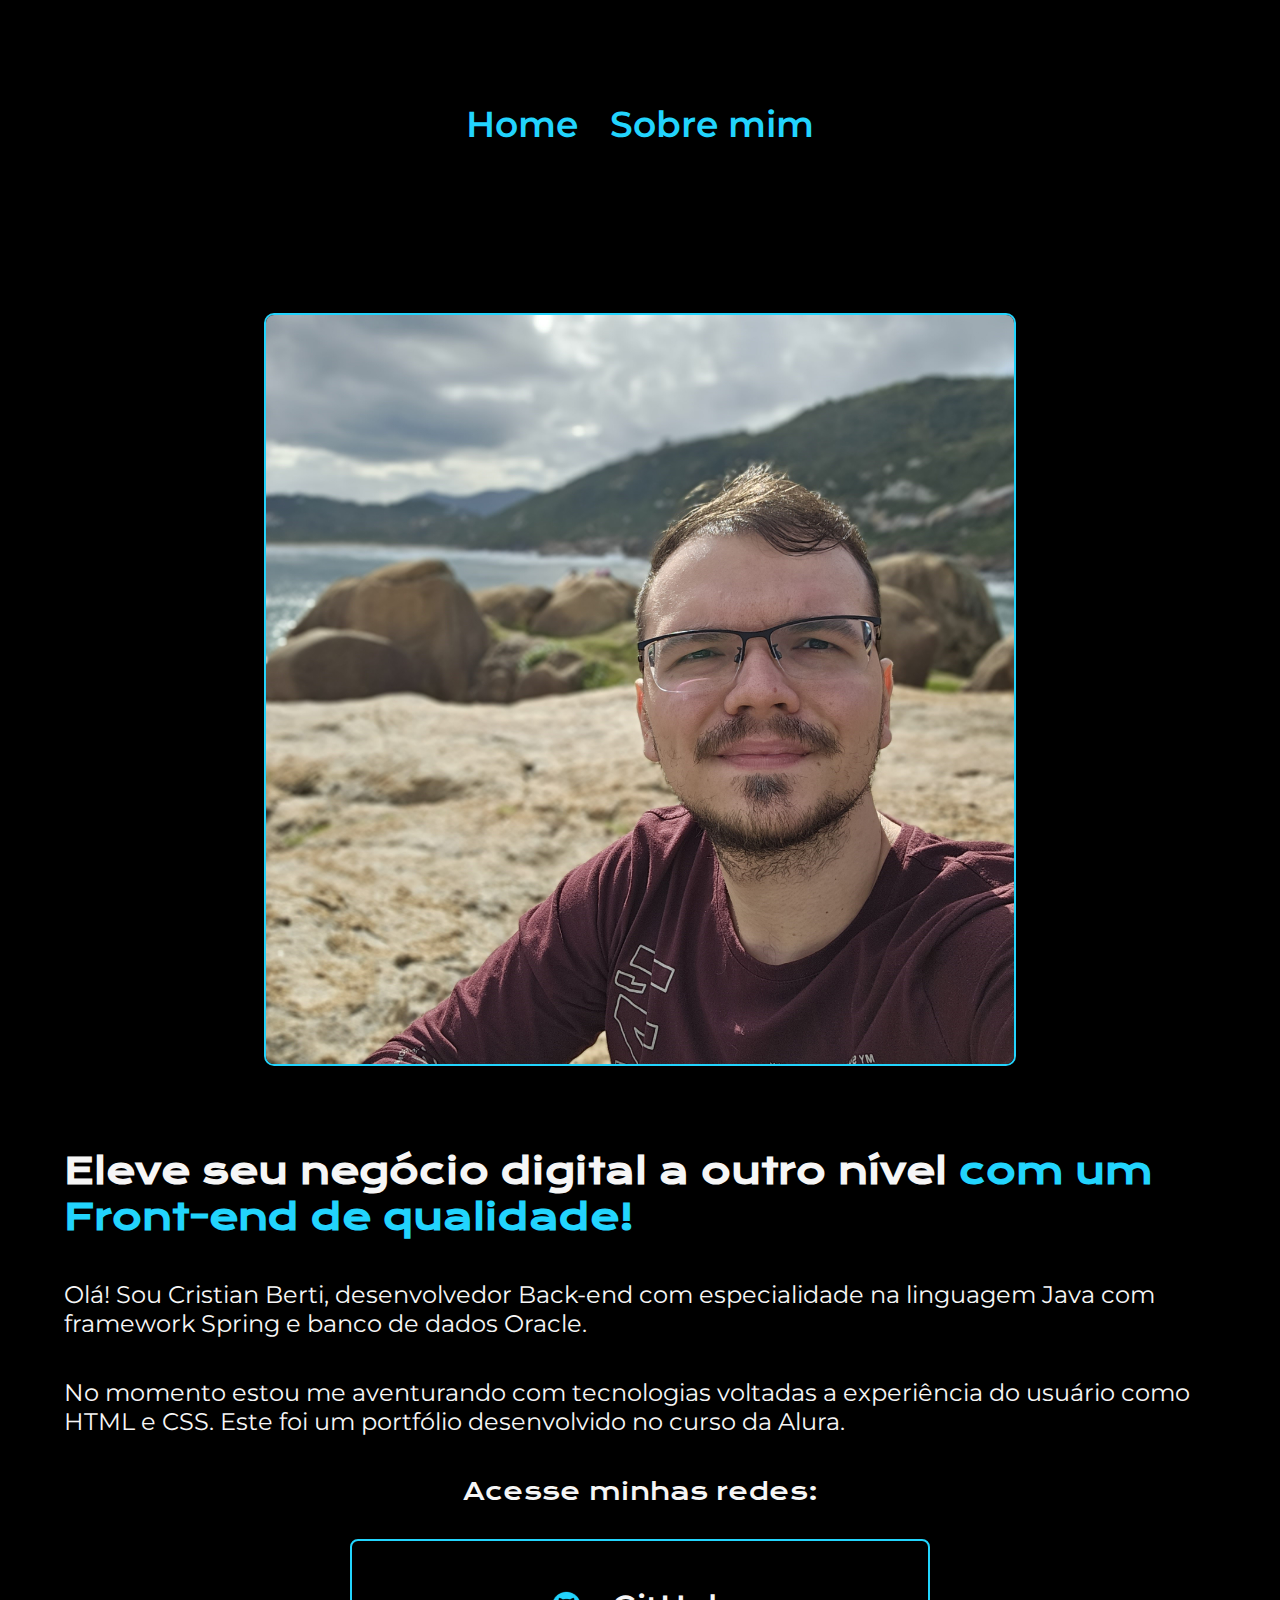
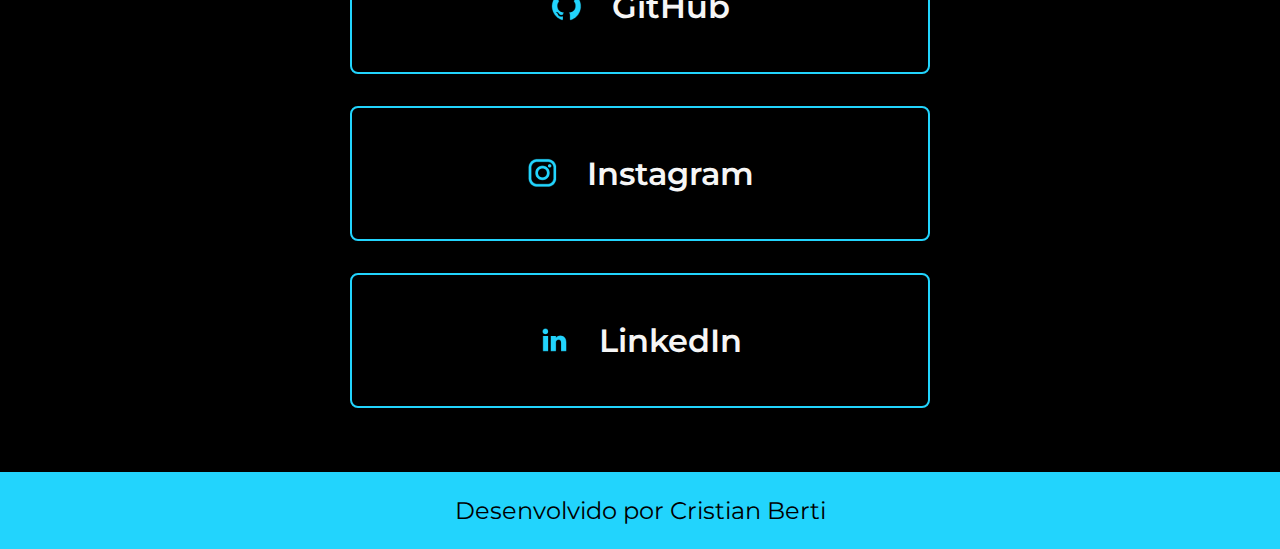
<file: index.html>
<!DOCTYPE html>
<html lang="pt-br">
<head>
    <meta charset="UTF-8">
    <meta name="viewport" content="width=device-width, initial-scale=1">
    <title>Portfólio</title>
    <link rel="stylesheet" href="./styles/reset.css">
    <link rel="stylesheet" href="./styles/style.css">
    <link rel="apple-touch-icon-precomposed" sizes="57x57" href="./assets/apple-touch-icon-57x57.png"/>
    <link rel="apple-touch-icon-precomposed" sizes="114x114" href="./assets/apple-touch-icon-114x114.png"/>
    <link rel="apple-touch-icon-precomposed" sizes="72x72" href="./assets/apple-touch-icon-72x72.png"/>
    <link rel="apple-touch-icon-precomposed" sizes="144x144" href="./assets/apple-touch-icon-144x144.png"/>
    <link rel="apple-touch-icon-precomposed" sizes="60x60" href="./assets/apple-touch-icon-60x60.png"/>
    <link rel="apple-touch-icon-precomposed" sizes="120x120" href="./assets/apple-touch-icon-120x120.png"/>
    <link rel="apple-touch-icon-precomposed" sizes="76x76" href="./assets/apple-touch-icon-76x76.png"/>
    <link rel="apple-touch-icon-precomposed" sizes="152x152" href="./assets/apple-touch-icon-152x152.png"/>
    <link rel="icon" type="image/png" href="./assets/favicon-196x196.png" sizes="196x196"/>
    <link rel="icon" type="image/png" href="./assets/favicon-96x96.png" sizes="96x96"/>
    <link rel="icon" type="image/png" href="./assets/favicon-32x32.png" sizes="32x32"/>
    <link rel="icon" type="image/png" href="./assets/favicon-16x16.png" sizes="16x16"/>
    <link rel="icon" type="image/png" href="./assets/favicon-128.png" sizes="128x128"/>
    <meta name="application-name" content="&nbsp;"/>
    <meta name="msapplication-TileColor" content="#FFFFFF"/>
    <meta name="msapplication-TileImage" content="mstile-144x144.png"/>
    <meta name="msapplication-square70x70logo" content="mstile-70x70.png"/>
    <meta name="msapplication-square150x150logo" content="mstile-150x150.png"/>
    <meta name="msapplication-wide310x150logo" content="mstile-310x150.png"/>
    <meta name="msapplication-square310x310logo" content="mstile-310x310.png"/>
</head>
<body>
<header class="cabecalho">
    <nav class="cabecalho-menu">
        <a class="cabecalho-menu-item" href="./index.html">Home</a>
        <a class="cabecalho-menu-item" href="./about.html">Sobre mim</a>
    </nav>
</header>
<main class="apresentacao">
    <section class="apresentacao-conteudo">
        <h1 class="apresentacao-conteudo-titulo">Eleve seu negócio digital a outro nível
            <strong class="titulo-destaque">com um Front-end de qualidade!</strong></h1>
        <p class="apresentacao-conteudo-texto">Olá! Sou Cristian Berti, desenvolvedor Back-end com especialidade na
            linguagem Java com framework Spring e banco de dados Oracle.
        <p class="apresentacao-conteudo-texto">No momento estou me aventurando com tecnologias voltadas a experiência do
            usuário como HTML e CSS. Este foi um portfólio desenvolvido no curso da Alura.</p>
        <div class="apresentacao-conteudo-social">
            <h2 class="apresentacao-conteudo-social-titulo">Acesse minhas redes:</h2>
            <a class="apresentacao-conteudo-social-link" href="https://github.com/cristiandalloca">
                <img src="./assets/github.png" alt="Ícone da rede social GitHub">
                GitHub
            </a>
            <a class="apresentacao-conteudo-social-link" href="https://www.instagram.com/cristian.dalloca">
                <img src="./assets/instagram.png" alt="Ícone da rede social Instagram">
                Instagram
            </a>
            <a class="apresentacao-conteudo-social-link"
               href="https://www.linkedin.com/in/cristian-dall-oca-berti-324b95150">
                <img src="./assets/linkedin.png" alt="Ícone da rede social LinkedIn">
                LinkedIn
            </a>
        </div>
    </section>
    <img class="apresentacao-imagem" src="./assets/imagem.jpg" alt="Foto de Cristian">
</main>
<footer class="rodape">
    <p>Desenvolvido por Cristian Berti</p>
</footer>
</body>
</html>
</file>
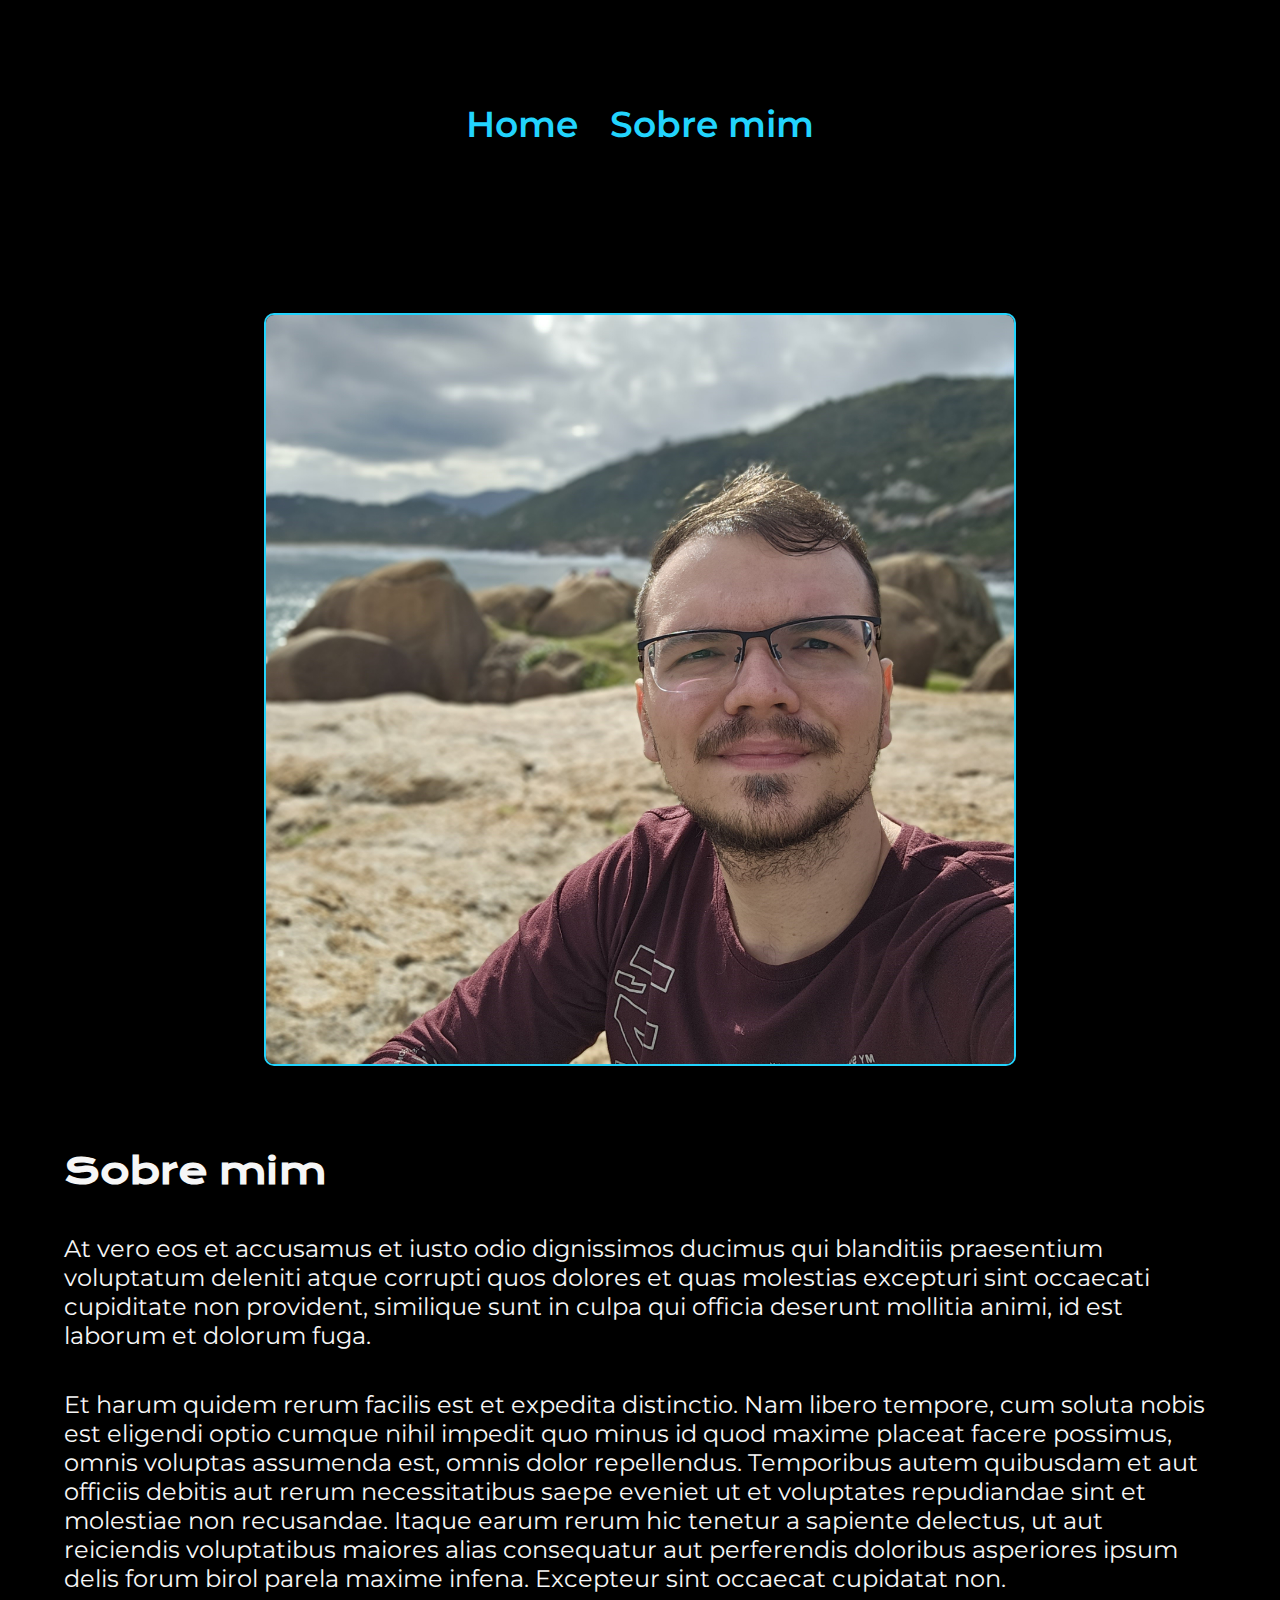
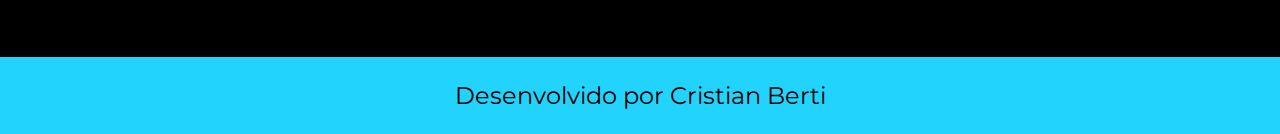
<file: about.html>
<!DOCTYPE html>
<html lang="pt-br">
<head>
    <meta charset="UTF-8">
    <meta http-equiv="X-UA-Compatible" content="IE=edge">
    <meta name="viewport" content="width=device-width, initial-scale=1.0">
    <title>Sobre mim</title>
    <link rel="stylesheet" href="./styles/reset.css">
    <link rel="stylesheet" href="./styles/style.css">
    <link rel="apple-touch-icon-precomposed" sizes="57x57" href="./assets/apple-touch-icon-57x57.png"/>
    <link rel="apple-touch-icon-precomposed" sizes="114x114" href="./assets/apple-touch-icon-114x114.png"/>
    <link rel="apple-touch-icon-precomposed" sizes="72x72" href="./assets/apple-touch-icon-72x72.png"/>
    <link rel="apple-touch-icon-precomposed" sizes="144x144" href="./assets/apple-touch-icon-144x144.png"/>
    <link rel="apple-touch-icon-precomposed" sizes="60x60" href="./assets/apple-touch-icon-60x60.png"/>
    <link rel="apple-touch-icon-precomposed" sizes="120x120" href="./assets/apple-touch-icon-120x120.png"/>
    <link rel="apple-touch-icon-precomposed" sizes="76x76" href="./assets/apple-touch-icon-76x76.png"/>
    <link rel="apple-touch-icon-precomposed" sizes="152x152" href="./assets/apple-touch-icon-152x152.png"/>
    <link rel="icon" type="image/png" href="./assets/favicon-196x196.png" sizes="196x196"/>
    <link rel="icon" type="image/png" href="./assets/favicon-96x96.png" sizes="96x96"/>
    <link rel="icon" type="image/png" href="./assets/favicon-32x32.png" sizes="32x32"/>
    <link rel="icon" type="image/png" href="./assets/favicon-16x16.png" sizes="16x16"/>
    <link rel="icon" type="image/png" href="./assets/favicon-128.png" sizes="128x128"/>
    <meta name="application-name" content="&nbsp;"/>
    <meta name="msapplication-TileColor" content="#FFFFFF"/>
    <meta name="msapplication-TileImage" content="mstile-144x144.png"/>
    <meta name="msapplication-square70x70logo" content="mstile-70x70.png"/>
    <meta name="msapplication-square150x150logo" content="mstile-150x150.png"/>
    <meta name="msapplication-wide310x150logo" content="mstile-310x150.png"/>
    <meta name="msapplication-square310x310logo" content="mstile-310x310.png"/>
</head>
<body>
    <header class="cabecalho">
        <nav class="cabecalho-menu">
            <a class="cabecalho-menu-item" href="./index.html">Home</a>
            <a class="cabecalho-menu-item" href="./about.html">Sobre mim</a>
        </nav>
    </header>
    <main class="apresentacao">
        <section class="apresentacao-conteudo">
            <h1 class="apresentacao-conteudo-titulo">Sobre mim</h1>
            <p class="apresentacao-conteudo-texto">At vero eos et accusamus et iusto odio dignissimos ducimus qui blanditiis praesentium voluptatum deleniti atque corrupti quos dolores et quas molestias excepturi sint occaecati cupiditate non provident, similique sunt in culpa qui officia deserunt mollitia animi, id est laborum et dolorum fuga.</p>
            <p class="apresentacao-conteudo-texto">Et harum quidem rerum facilis est et expedita distinctio. Nam libero tempore, cum soluta nobis est eligendi optio cumque nihil impedit quo minus id quod maxime placeat facere possimus, omnis voluptas assumenda est, omnis dolor repellendus. Temporibus autem quibusdam et aut officiis debitis aut rerum necessitatibus saepe eveniet ut et voluptates repudiandae sint et molestiae non recusandae. Itaque earum rerum hic tenetur a sapiente delectus, ut aut reiciendis voluptatibus maiores alias consequatur aut perferendis doloribus asperiores ipsum delis forum birol parela maxime infena. Excepteur sint occaecat cupidatat non.</p>
        </section>
        <img class="apresentacao-imagem" src="./assets/imagem.jpg" alt="Foto de Cristian">
    </main>
    <footer class="rodape">
        <p>Desenvolvido por Cristian Berti</p>
    </footer>
</body>
</html>
</file>
<file: styles/style.css>
@import url('https://fonts.googleapis.com/css2?family=Krona+One&family=Montserrat:wght@400;600&display=swap');

:root {
    --cor-primaria: #000000;
    --cor-secundaria: #F6F6F6;
    --cor-terciaria: #22D4FD;
    --cor-hover: #272727;

    --fonte-primaria: 'Krona One', sans-serif;
    --fonte-secundaria: 'Montserrat', sans-serif;
}

body {
    box-sizing: border-box;
    background: var(--cor-primaria);
    color: var(--cor-secundaria);
}

.cabecalho {
    padding: 2% 0 0 15%;
}

.cabecalho-menu {
    display: flex;
    gap: 3%;
}

.cabecalho-menu-item {
    font-family: var(--fonte-secundaria);
    font-weight: 600;
    font-size: 1.5rem;
    color: var(--cor-terciaria);
    text-decoration: none;
}

.titulo-destaque {
    color: var(--cor-terciaria);
}

.apresentacao {
    padding: 5% 15%;
    display: flex;
    align-items: center;
    justify-content: space-between;
    gap: 82px;
}

.apresentacao-conteudo {
    width: 50%;
    display: flex;
    flex-direction: column;
    gap: 40px
}

.apresentacao-conteudo-titulo {
    font-size: 2.25rem;
    font-family: var(--fonte-primaria);
}

.apresentacao-conteudo-texto {
    font-size: 1.5rem;
    font-family: var(--fonte-secundaria);
    font-weight: 400;
}

.apresentacao-conteudo-social {
    display: flex;
    flex-direction: column;
    align-items: center;
    justify-content: space-between;
    gap: 32px
}

.apresentacao-conteudo-social-titulo {
    font-family: var(--fonte-primaria);
    font-weight: 400;
    font-size: 1.5rem;
}

.apresentacao-conteudo-social-link {
    display: flex;
    justify-content: center;
    gap: 5% ;
    border: 2px solid var(--cor-terciaria);
    width: 50%;
    text-align: center;
    align-items: center;
    border-radius: 8px;
    font-size: 1.5rem;
    padding: 4% 0;
    text-decoration: none;
    color: var(--cor-secundaria);
    font-family: var(--fonte-secundaria);
    font-weight: 600;
}

.apresentacao-conteudo-social-link:hover {
    background-color: var(--cor-hover);
}

.apresentacao-imagem {
    width: 50%;
    border-radius: 10px;
    border: 2px solid var(--cor-terciaria);
}

.rodape {
    padding: 24px;
    color: var(--cor-primaria);
    background-color: var(--cor-terciaria);
    text-align: center;
    font-family: var(--fonte-secundaria);
    font-size: 1.5rem;
    font-weight: 400;
}

@media (max-width: 1350px) {

    .cabecalho {
        padding: 8%;
    }

    .cabecalho-menu {
        justify-content: center;
    }

    .cabecalho-menu-item {
        font-size: 2.25rem;
    }

    .apresentacao {
        flex-direction: column-reverse;
        padding: 5%;
    }

    .apresentacao-conteudo {
        width: 100%;
    }

    .apresentacao-conteudo-social-link {
        font-size: 2rem;
    }

    .apresentacao-imagem {
        width: 65%;
    }
}

@media (max-width: 540px) {

    .cabecalho-menu-item {
        font-size: 1.30rem;
        word-spacing: -0.15rem;
    }

    .apresentacao-conteudo-social-link {
        font-size: 1.35rem;
    }

    .apresentacao-imagem {
        width: 80%;
    }

    .rodape {
        font-size: 1.35rem ;
    }
    
}
</file>
